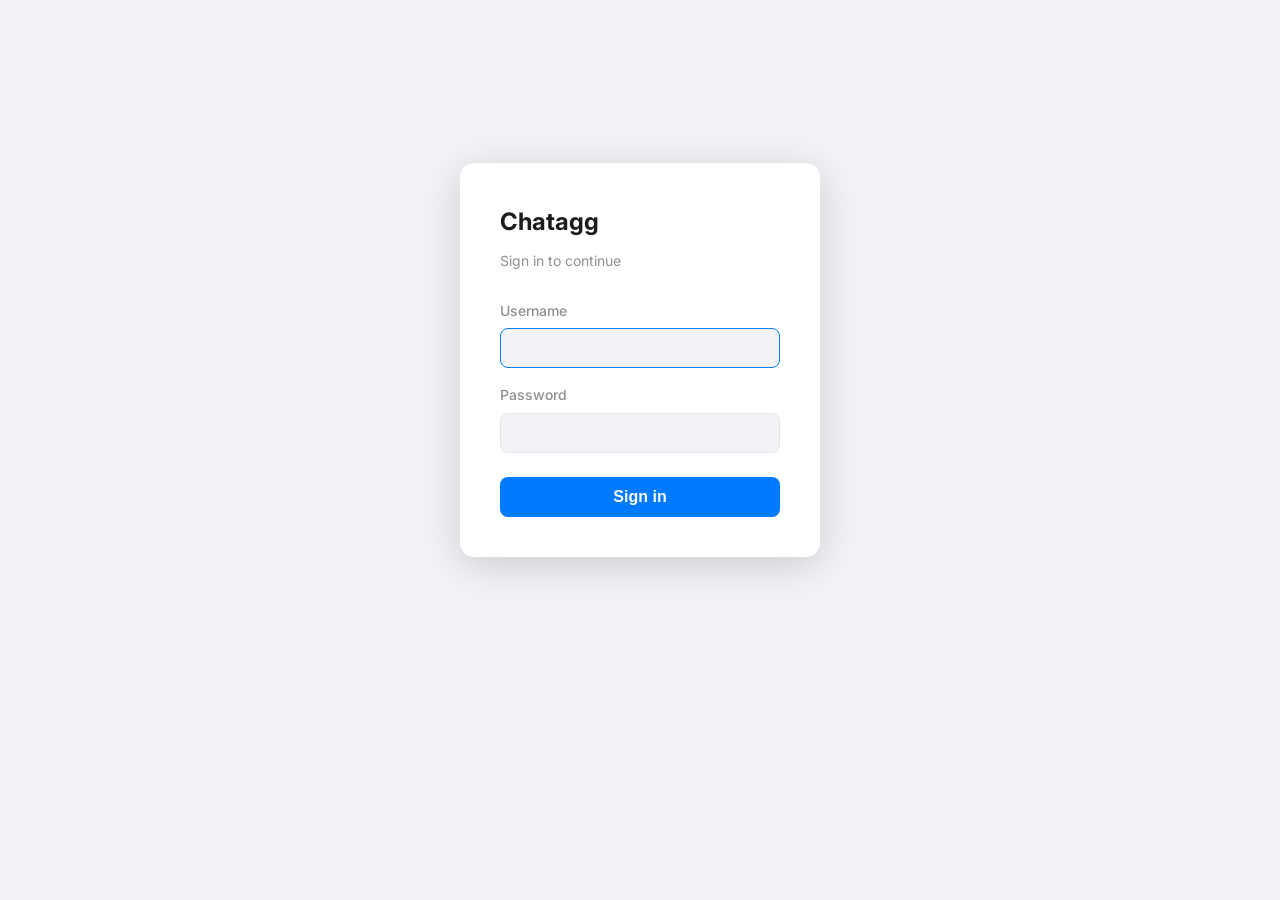
<file: frontend/index.html>
<!DOCTYPE html>
<html lang="en">
<head>
    <meta charset="UTF-8">
    <meta name="viewport" content="width=device-width, initial-scale=1.0">
    <title>Chatagg - Books</title>
    <link rel="stylesheet" href="css/style.css">
    <script src="js/theme.js"></script>
</head>
<body>
    <header>
        <h1><a href="dashboard.html">Chatagg</a></h1>
        <nav>
            <a href="dashboard.html">Home</a>
            <a href="index.html">Books</a>
            <a href="authors.html">Authors</a>
            <a href="quotes.html">Quotes</a>
            <a href="stats.html">Stats</a>
            <a href="review.html" class="admin-only">Review</a>
            <a href="users.html" class="admin-only">Users</a>
            <a href="profile.html" id="nav-profile">Profile</a>
            <button id="theme-toggle" title="Toggle theme"></button>
        </nav>
    </header>

    <div class="controls">
        <button id="sync-btn" class="admin-only">Sync Now</button>
        <button id="add-book-btn" class="admin-only">Add Book</button>
        <span id="sync-msg"></span>
    </div>

    <div id="sync-log" class="sync-log" style="display:none;">
        <div id="sync-log-body" class="sync-log-body"></div>
    </div>

    <div class="controls">
        <label for="sort-select">Sort:</label>
        <select id="sort-select">
            <option value="date_desc">Date (newest)</option>
            <option value="date_asc">Date (oldest)</option>
            <option value="title_asc">Title (A-Z)</option>
            <option value="title_desc">Title (Z-A)</option>
        </select>
    </div>

    <table>
        <thead>
            <tr>
                <th>Title</th>
                <th>Authors</th>
                <th>Country</th>
                <th>Genre
                    <select id="filter-genre" style="display:block;width:100%;margin-top:4px;font-size:0.8rem;padding:2px;">
                        <option value="">All</option>
                        <option value="Fiction">Fiction</option>
                        <option value="Non-fiction">Non-fiction</option>
                    </select>
                </th>
                <th>Date</th>
                <th>Quotes</th>
            </tr>
            <tr>
                <th><input type="text" id="filter-title" placeholder="Filter..."></th>
                <th><input type="text" id="filter-author" placeholder="Filter..."></th>
                <th><input type="text" id="filter-country" placeholder="Filter..."></th>
                <th></th>
                <th></th>
                <th></th>
            </tr>
        </thead>
        <tbody id="book-table-body">
        </tbody>
    </table>

    <div id="empty-state" class="empty-state" style="display:none;">No books found.</div>

    <div class="pagination">
        <button id="prev-btn" disabled>Prev</button>
        <span id="page-info"></span>
        <button id="next-btn" disabled>Next</button>
    </div>

    <div id="add-book-modal" class="modal-overlay">
        <div class="modal">
            <h3>Add Book</h3>
            <div class="form-group">
                <label>Title</label>
                <input id="new-book-title" type="text">
            </div>
            <div class="form-group" style="position:relative;">
                <label>Author</label>
                <input id="new-book-author" type="text" autocomplete="off">
                <div id="author-suggestions" style="display:none;position:absolute;left:0;right:0;top:100%;background:var(--bg-surface);border:1px solid var(--border-color);border-radius:0 0 var(--radius-sm) var(--radius-sm);max-height:200px;overflow-y:auto;z-index:10;box-shadow:var(--shadow);"></div>
            </div>
            <div class="form-group" id="new-book-country-group" style="display:none;position:relative;">
                <label>Author Country</label>
                <input id="new-book-country" type="text" autocomplete="off" placeholder="e.g. Ukraine">
                <div id="country-suggestions" style="display:none;position:absolute;left:0;right:0;top:100%;background:var(--bg-surface);border:1px solid var(--border-color);border-radius:0 0 var(--radius-sm) var(--radius-sm);max-height:200px;overflow-y:auto;z-index:10;box-shadow:var(--shadow);"></div>
            </div>
            <div class="form-group">
                <label>Genre</label>
                <select id="new-book-genre">
                    <option value="">—</option>
                    <option value="Fiction">Fiction</option>
                    <option value="Non-fiction">Non-fiction</option>
                </select>
            </div>
            <div class="form-group">
                <label>Date</label>
                <input id="new-book-date" type="date">
            </div>
            <div class="actions">
                <button id="add-book-cancel-btn" style="background:var(--bg-surface-hover);color:var(--text-primary);border:1px solid var(--border-color);">Cancel</button>
                <button id="add-book-save-btn" style="background:var(--accent);color:#fff;">Save</button>
            </div>
        </div>
    </div>

    <div id="auth-modal" class="modal-overlay">
        <div class="modal">
            <h3 id="auth-modal-title">Enter Telegram Verification Code</h3>
            <p id="auth-modal-desc" style="color:var(--text-secondary);font-size:0.875rem;margin-bottom:16px;">A verification code has been sent to your Telegram app. Enter it below to authenticate.</p>
            <input type="text" id="auth-code-input" placeholder="12345" autocomplete="one-time-code" maxlength="10"
                   style="font-size:1.25rem;text-align:center;letter-spacing:6px;">
            <p id="auth-error" style="color:var(--status-error);display:none;margin-bottom:8px;font-size:0.875rem;"></p>
            <div class="actions">
                <button id="auth-cancel-btn" style="background:var(--bg-surface-hover);color:var(--text-primary);border:1px solid var(--border-color);">Cancel</button>
                <button id="auth-submit-btn" style="background:var(--accent);color:#fff;">Submit</button>
            </div>
        </div>
    </div>

    <script src="js/api.js"></script>
    <script src="js/role.js"></script>
    <script src="js/books.js"></script>
</body>
</html>
</file>
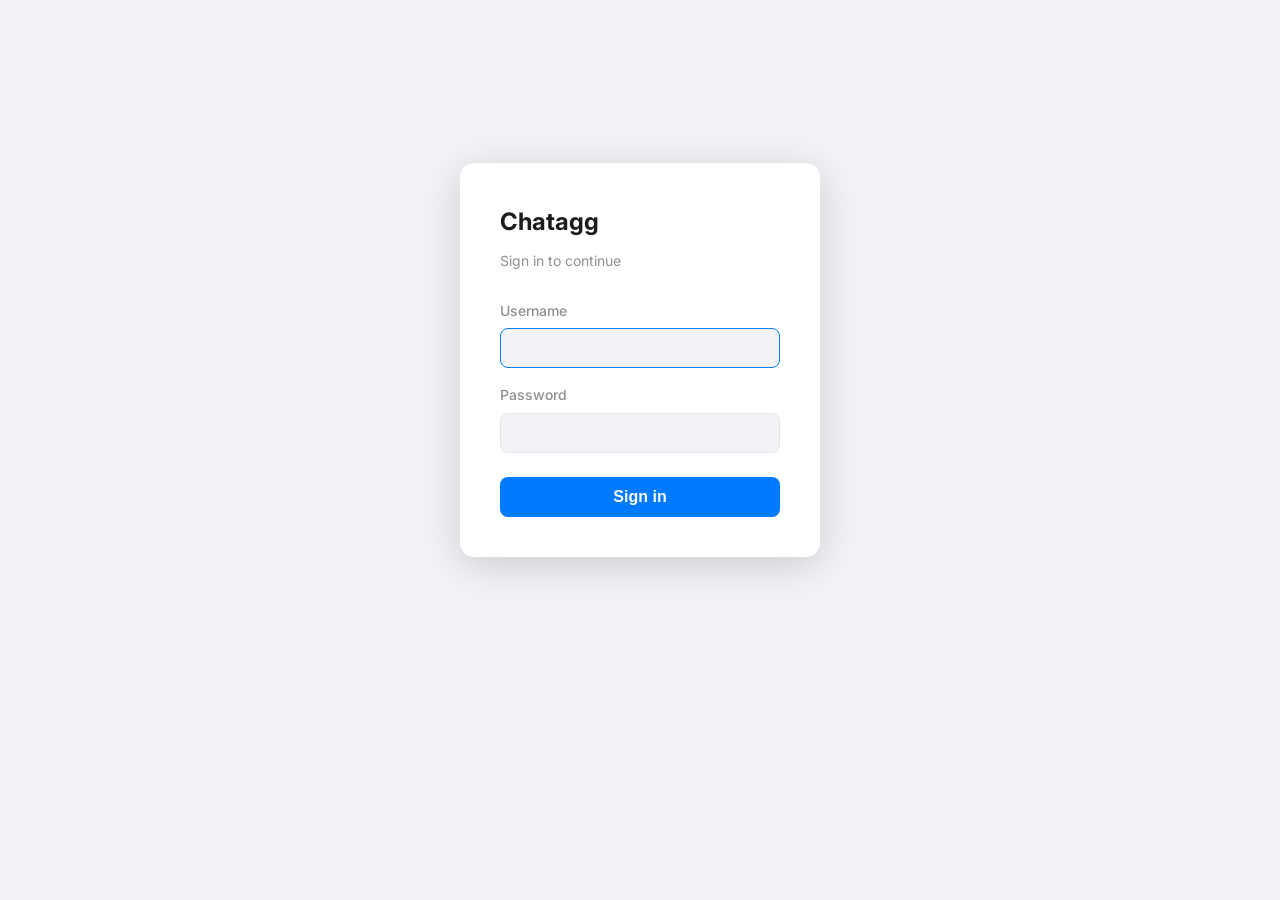
<file: frontend/author.html>
<!DOCTYPE html>
<html lang="en">
<head>
    <meta charset="UTF-8">
    <meta name="viewport" content="width=device-width, initial-scale=1.0">
    <title>Chatagg - Author Detail</title>
    <link rel="stylesheet" href="css/style.css">
    <script src="js/theme.js"></script>
</head>
<body>
    <header>
        <h1><a href="dashboard.html">Chatagg</a></h1>
        <nav>
            <a href="dashboard.html">Home</a>
            <a href="index.html">Books</a>
            <a href="authors.html">Authors</a>
            <a href="quotes.html">Quotes</a>
            <a href="stats.html">Stats</a>
            <a href="review.html" class="admin-only">Review</a>
            <a href="users.html" class="admin-only">Users</a>
            <a href="profile.html" id="nav-profile">Profile</a>
            <button id="theme-toggle" title="Toggle theme"></button>
        </nav>
    </header>

    <div style="margin-bottom:20px;">
        <a href="authors.html">&larr; Back to authors</a>
    </div>

    <div id="author-detail" class="card">
        <div id="loading">Loading...</div>
    </div>

    <h2 id="books-heading" style="display:none;margin:28px 0 12px;">Books</h2>

    <div class="controls" id="add-book-controls" style="display:none;">
        <input type="text" id="new-book-title" placeholder="Book title..." style="flex:1;min-width:200px;">
        <select id="new-book-genre" style="width:140px;">
            <option value="">Genre</option>
            <option value="Fiction">Fiction</option>
            <option value="Non-fiction">Non-fiction</option>
        </select>
        <button id="add-book-btn">Add Book</button>
    </div>

    <table id="books-table" style="display:none;">
        <thead>
            <tr>
                <th>Title</th>
                <th>Genre</th>
                <th>Date</th>
            </tr>
        </thead>
        <tbody id="books-table-body">
        </tbody>
    </table>

    <div id="no-books" class="empty-state" style="display:none;">No books for this author yet.</div>

    <div id="edit-author-modal" class="modal-overlay">
        <div class="modal">
            <h3>Edit Author</h3>
            <div class="form-group">
                <label>Name</label>
                <input id="edit-author-name" type="text">
            </div>
            <div class="form-group">
                <label>Country</label>
                <input id="edit-author-country" type="text">
            </div>
            <div class="actions">
                <button id="edit-author-cancel-btn" style="background:var(--bg-surface-hover);color:var(--text-primary);border:1px solid var(--border-color);">Cancel</button>
                <button id="edit-author-save-btn" style="background:var(--accent);color:#fff;">Save</button>
            </div>
        </div>
    </div>

    <script src="js/api.js"></script>
    <script src="js/role.js"></script>
    <script src="js/author-detail.js"></script>
</body>
</html>
</file>
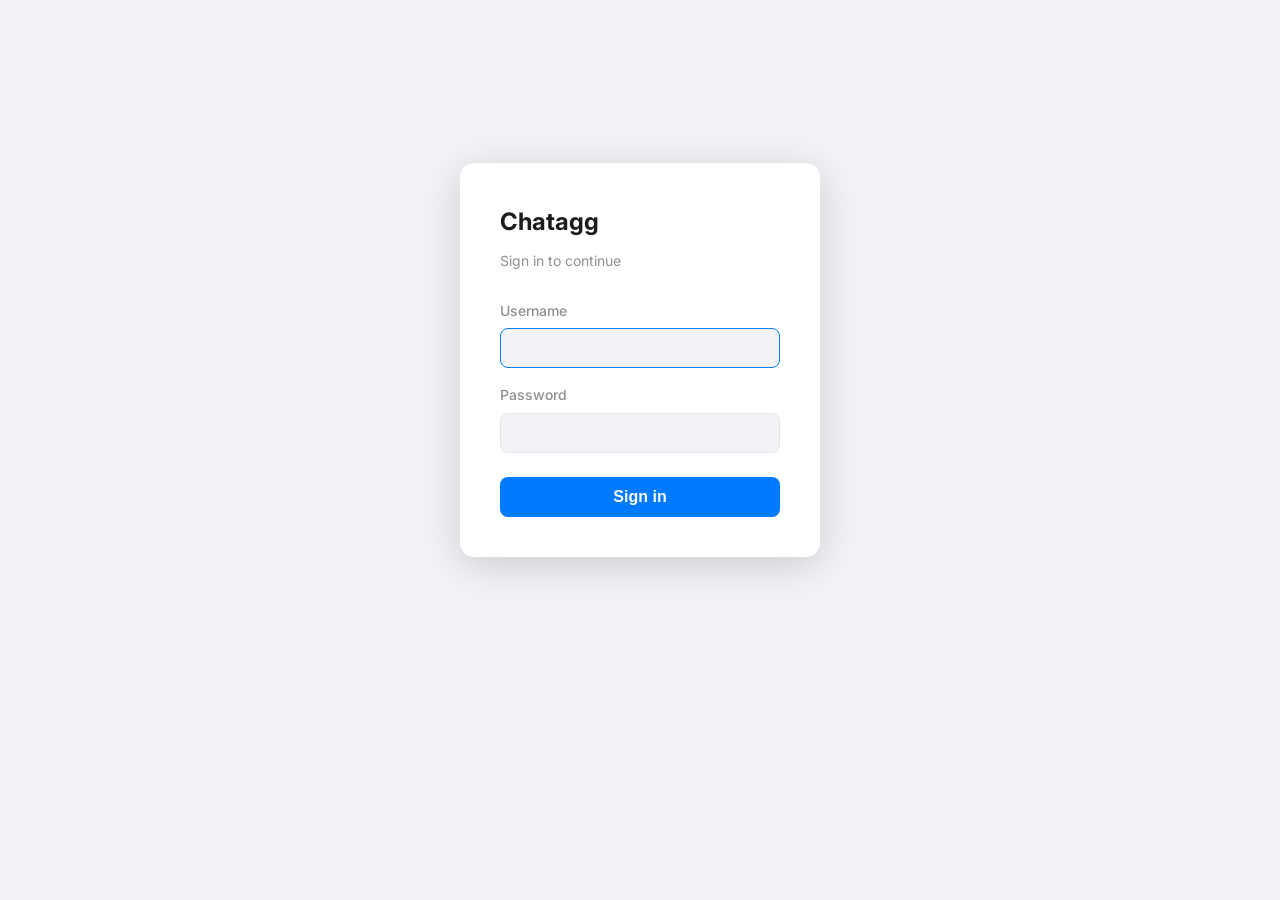
<file: frontend/authors.html>
<!DOCTYPE html>
<html lang="en">
<head>
    <meta charset="UTF-8">
    <meta name="viewport" content="width=device-width, initial-scale=1.0">
    <title>Chatagg - Authors</title>
    <link rel="stylesheet" href="css/style.css">
    <script src="js/theme.js"></script>
</head>
<body>
    <header>
        <h1><a href="dashboard.html">Chatagg</a></h1>
        <nav>
            <a href="dashboard.html">Home</a>
            <a href="index.html">Books</a>
            <a href="authors.html">Authors</a>
            <a href="quotes.html">Quotes</a>
            <a href="stats.html">Stats</a>
            <a href="review.html" class="admin-only">Review</a>
            <a href="users.html" class="admin-only">Users</a>
            <a href="profile.html" id="nav-profile">Profile</a>
            <button id="theme-toggle" title="Toggle theme"></button>
        </nav>
    </header>

    <div class="controls">
        <input type="text" id="filter-input" placeholder="Filter authors..." style="flex:1;min-width:200px;">
        <button id="merge-btn" class="admin-only" disabled>Merge Selected</button>
    </div>

    <table>
        <thead>
            <tr>
                <th style="width:36px;"><input type="checkbox" id="select-all"></th>
                <th>Name</th>
                <th>Country</th>
                <th></th>
            </tr>
        </thead>
        <tbody id="author-table-body">
        </tbody>
    </table>

    <div id="empty-state" class="empty-state" style="display:none;">No authors found.</div>

    <div id="edit-author-modal" class="modal-overlay">
        <div class="modal">
            <h3>Edit Author</h3>
            <div class="form-group">
                <label>Name</label>
                <input id="edit-author-name" type="text">
            </div>
            <div class="form-group">
                <label>Country</label>
                <input id="edit-author-country" type="text">
            </div>
            <div class="actions">
                <button id="edit-author-cancel-btn" style="background:var(--bg-surface-hover);color:var(--text-primary);border:1px solid var(--border-color);">Cancel</button>
                <button id="edit-author-save-btn" style="background:var(--accent);color:#fff;">Save</button>
            </div>
        </div>
    </div>

    <script src="js/api.js"></script>
    <script src="js/role.js"></script>
    <script src="js/authors.js"></script>
</body>
</html>
</file>
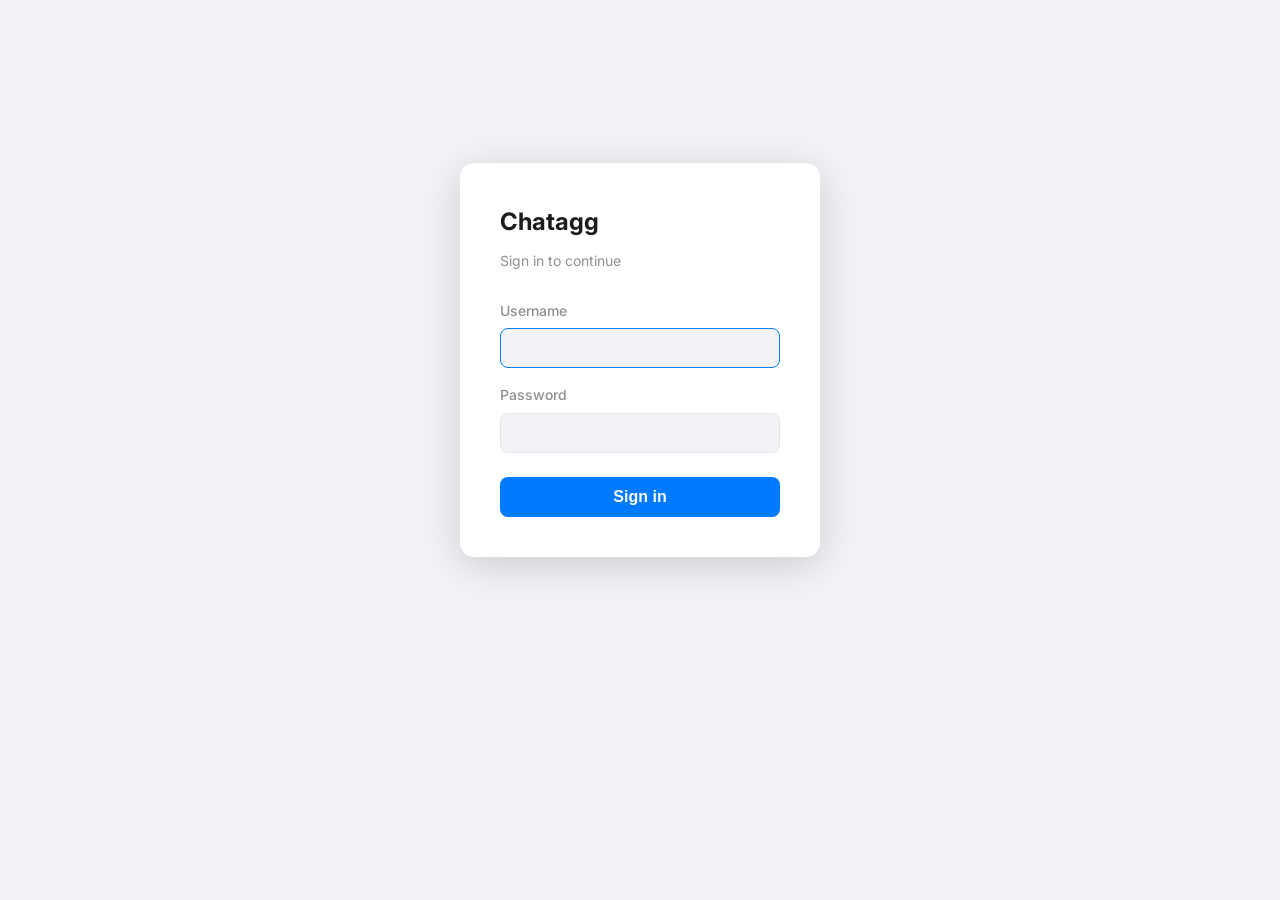
<file: frontend/book.html>
<!DOCTYPE html>
<html lang="en">
<head>
    <meta charset="UTF-8">
    <meta name="viewport" content="width=device-width, initial-scale=1.0">
    <title>Chatagg - Book Detail</title>
    <link rel="stylesheet" href="css/style.css">
    <script src="js/theme.js"></script>
</head>
<body>
    <header>
        <h1><a href="dashboard.html">Chatagg</a></h1>
        <nav>
            <a href="dashboard.html">Home</a>
            <a href="index.html">Books</a>
            <a href="authors.html">Authors</a>
            <a href="quotes.html">Quotes</a>
            <a href="stats.html">Stats</a>
            <a href="review.html" class="admin-only">Review</a>
            <a href="users.html" class="admin-only">Users</a>
            <a href="profile.html" id="nav-profile">Profile</a>
            <button id="theme-toggle" title="Toggle theme"></button>
        </nav>
    </header>

    <div style="margin-bottom:20px;">
        <a href="index.html">&larr; Back to books</a>
    </div>

    <div id="book-detail" class="card">
        <div id="loading">Loading...</div>
    </div>

    <h2 style="margin:28px 0 12px;">My Impression</h2>
    <div class="card" id="impression-card">
        <textarea id="impression-text" placeholder="Write your impression of this book..." rows="4" style="width:100%;border:none;background:transparent;color:var(--text-primary);font-family:inherit;font-size:0.95rem;resize:vertical;outline:none;"></textarea>
        <div style="text-align:right;margin-top:8px;">
            <button id="save-impression-btn" class="admin-only" style="background:var(--accent);color:#fff;padding:6px 16px;border:none;border-radius:4px;cursor:pointer;font-size:0.85rem;">Save</button>
        </div>
    </div>

    <h2 id="quotes-heading" style="display:none;margin:28px 0 12px;">Quotes</h2>
    <div id="quotes-list"></div>
    <div id="no-quotes" class="empty-state" style="display:none;">No quotes for this book yet.</div>

    <div id="move-modal" class="modal-overlay">
        <div class="modal">
            <h3>Move Quote</h3>
            <p style="color:var(--text-secondary);font-size:0.875rem;margin-bottom:16px;">Move this quote to a neighboring book:</p>
            <div id="move-options" style="display:flex;flex-direction:column;gap:8px;margin-bottom:8px;"></div>
            <div class="actions">
                <button id="move-cancel-btn" style="background:var(--bg-surface-hover);color:var(--text-primary);border:1px solid var(--border-color);">Cancel</button>
            </div>
        </div>
    </div>

    <div id="edit-modal" class="modal-overlay">
        <div class="modal">
            <h3>Edit Quote</h3>
            <textarea id="edit-text" style="min-height:120px;"></textarea>
            <div class="actions">
                <button id="edit-cancel-btn" style="background:var(--bg-surface-hover);color:var(--text-primary);border:1px solid var(--border-color);">Cancel</button>
                <button id="edit-save-btn" style="background:var(--accent);color:#fff;">Save</button>
            </div>
        </div>
    </div>

    <div id="edit-title-modal" class="modal-overlay">
        <div class="modal">
            <h3>Edit Title</h3>
            <div class="form-group">
                <label>Title</label>
                <input id="edit-title-input" type="text">
            </div>
            <div class="actions">
                <button id="edit-title-cancel-btn" style="background:var(--bg-surface-hover);color:var(--text-primary);border:1px solid var(--border-color);">Cancel</button>
                <button id="edit-title-save-btn" style="background:var(--accent);color:#fff;">Save</button>
            </div>
        </div>
    </div>

    <div id="edit-author-modal" class="modal-overlay">
        <div class="modal">
            <h3>Edit Author</h3>
            <div class="form-group">
                <label>Name</label>
                <input id="edit-author-name" type="text">
            </div>
            <div class="form-group" style="position:relative;">
                <label>Country</label>
                <input id="edit-author-country" type="text" autocomplete="off">
                <div id="country-suggestions" style="display:none;position:absolute;left:0;right:0;top:100%;background:var(--bg-surface);border:1px solid var(--border-color);border-radius:0 0 var(--radius-sm) var(--radius-sm);max-height:200px;overflow-y:auto;z-index:10;box-shadow:var(--shadow);"></div>
            </div>
            <div class="actions">
                <button id="edit-author-cancel-btn" style="background:var(--bg-surface-hover);color:var(--text-primary);border:1px solid var(--border-color);">Cancel</button>
                <button id="edit-author-save-btn" style="background:var(--accent);color:#fff;">Save</button>
            </div>
        </div>
    </div>

    <script src="js/api.js"></script>
    <script src="js/role.js"></script>
    <script src="js/book-detail.js"></script>
</body>
</html>
</file>
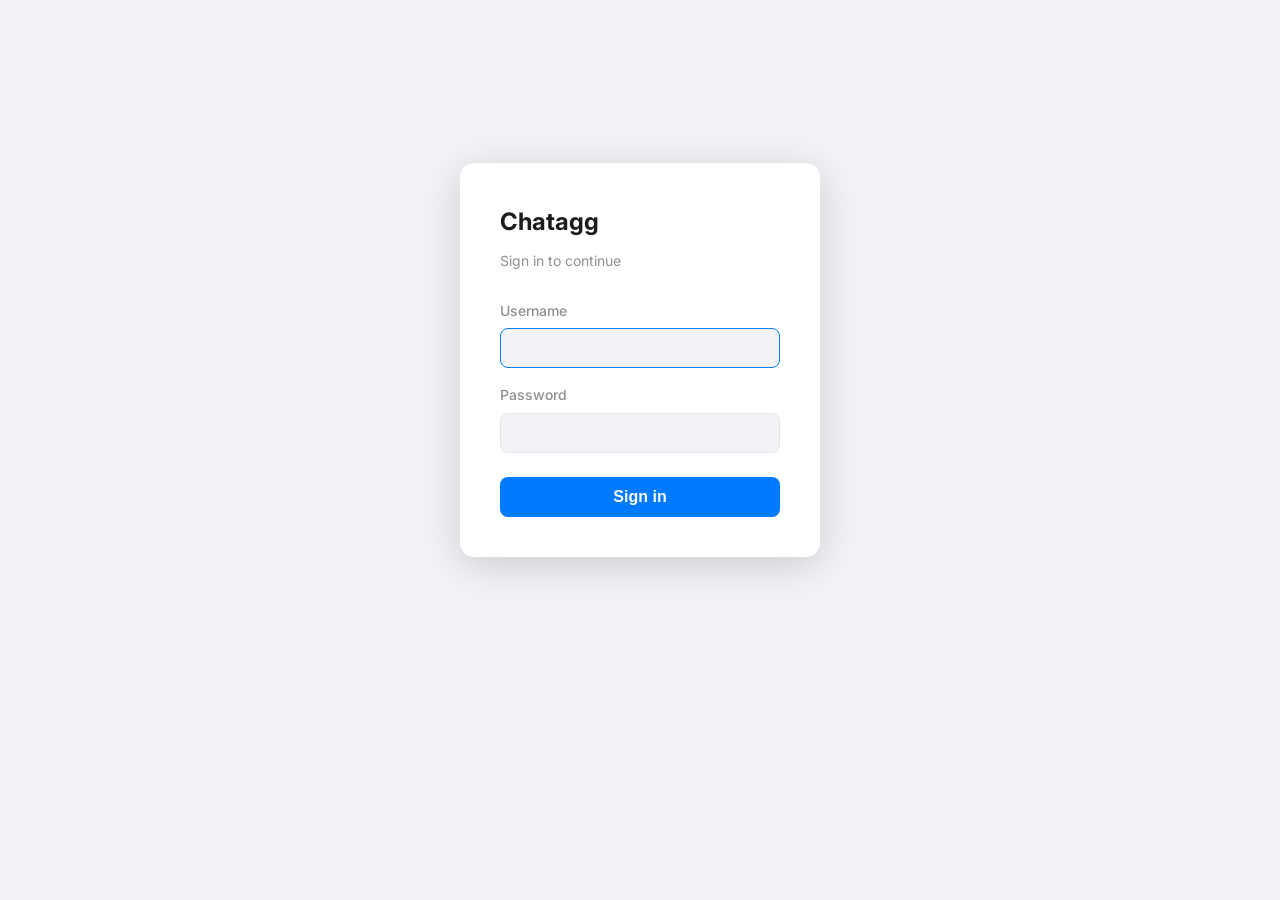
<file: frontend/login.html>
<!DOCTYPE html>
<html lang="en">
<head>
    <meta charset="UTF-8">
    <meta name="viewport" content="width=device-width, initial-scale=1.0">
    <title>Chatagg - Login</title>
    <link rel="stylesheet" href="css/style.css">
    <script src="js/theme.js"></script>
    <style>
        .login-wrap {
            display: flex;
            align-items: center;
            justify-content: center;
            min-height: 80vh;
        }
        .login-card {
            background: var(--bg-surface);
            border-radius: var(--radius);
            box-shadow: var(--shadow-modal);
            padding: 40px;
            width: 100%;
            max-width: 360px;
        }
        .login-card h1 {
            font-size: 1.5rem;
            font-weight: 700;
            margin-bottom: 8px;
        }
        .login-card p {
            color: var(--text-secondary);
            font-size: 0.875rem;
            margin-bottom: 28px;
        }
        .login-card .form-group {
            margin-bottom: 16px;
        }
        .login-card label {
            display: block;
            font-size: 0.875rem;
            font-weight: 500;
            margin-bottom: 6px;
            color: var(--text-secondary);
        }
        .login-card input {
            width: 100%;
            padding: 10px 12px;
            border: 1px solid var(--border-color);
            border-radius: var(--radius-sm);
            background: var(--bg-primary);
            color: var(--text-primary);
            font-size: 1rem;
            outline: none;
            transition: border-color var(--t);
        }
        .login-card input:focus {
            border-color: var(--accent);
        }
        .login-card button[type="submit"] {
            width: 100%;
            padding: 11px;
            background: var(--accent);
            color: #fff;
            border: none;
            border-radius: var(--radius-sm);
            font-size: 1rem;
            font-weight: 600;
            cursor: pointer;
            margin-top: 8px;
            transition: background var(--t);
        }
        .login-card button[type="submit"]:hover {
            background: var(--accent-hover);
        }
        #login-error {
            color: var(--status-error);
            background: var(--status-error-bg);
            border-radius: var(--radius-sm);
            padding: 8px 12px;
            font-size: 0.875rem;
            margin-bottom: 16px;
            display: none;
        }
    </style>
</head>
<body>
    <div class="login-wrap">
        <div class="login-card">
            <h1>Chatagg</h1>
            <p>Sign in to continue</p>
            <div id="login-error"></div>
            <form id="login-form">
                <div class="form-group">
                    <label for="username">Username</label>
                    <input type="text" id="username" name="username" autocomplete="username" autofocus required>
                </div>
                <div class="form-group">
                    <label for="password">Password</label>
                    <input type="password" id="password" name="password" autocomplete="current-password" required>
                </div>
                <button type="submit">Sign in</button>
            </form>
        </div>
    </div>

    <script>
        const params = new URLSearchParams(location.search);
        const returnTo = params.get('return') || 'index.html';

        // Already logged in?
        if (sessionStorage.getItem('chatagg_credentials')) {
            location.replace(returnTo);
        }

        document.getElementById('login-form').addEventListener('submit', async function(e) {
            e.preventDefault();
            const username = document.getElementById('username').value.trim();
            const password = document.getElementById('password').value;
            const errorEl = document.getElementById('login-error');
            errorEl.style.display = 'none';

            const credentials = btoa(username + ':' + password);

            try {
                const res = await fetch('/api/me', {
                    headers: { 'Authorization': 'Basic ' + credentials }
                });
                if (res.status === 401) {
                    errorEl.textContent = 'Invalid username or password.';
                    errorEl.style.display = 'block';
                    document.getElementById('password').value = '';
                    return;
                }
                if (!res.ok) throw new Error('Server error');
                sessionStorage.setItem('chatagg_credentials', credentials);
                location.replace(returnTo);
            } catch (err) {
                errorEl.textContent = 'Login failed. Please try again.';
                errorEl.style.display = 'block';
            }
        });
    </script>
</body>
</html>
</file>
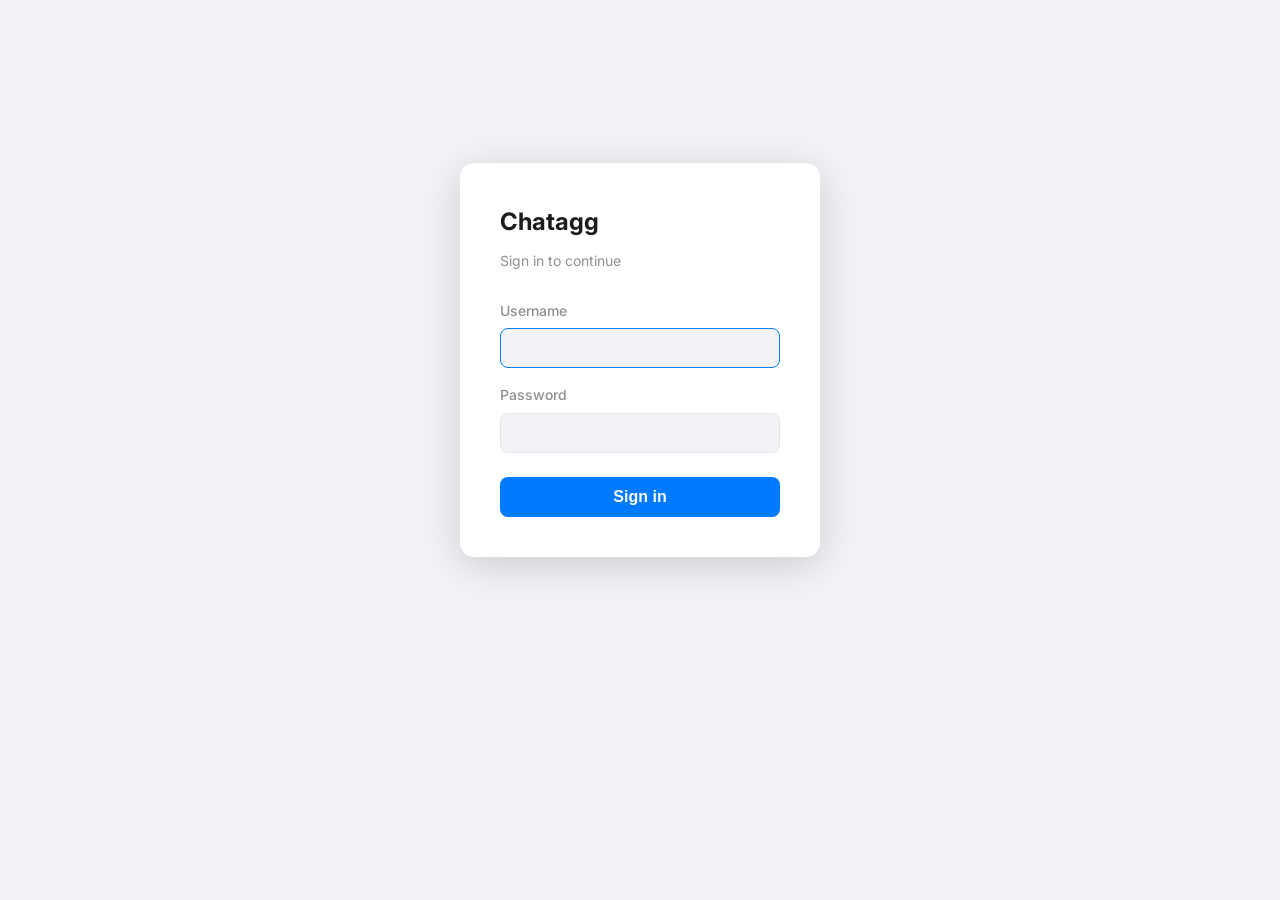
<file: frontend/quote.html>
<!DOCTYPE html>
<html lang="en">
<head>
    <meta charset="UTF-8">
    <meta name="viewport" content="width=device-width, initial-scale=1.0">
    <title>Chatagg - Quote</title>
    <link rel="stylesheet" href="css/style.css">
    <script src="js/theme.js"></script>
</head>
<body>
    <header>
        <h1><a href="dashboard.html">Chatagg</a></h1>
        <nav>
            <a href="dashboard.html">Home</a>
            <a href="index.html">Books</a>
            <a href="authors.html">Authors</a>
            <a href="quotes.html">Quotes</a>
            <a href="stats.html">Stats</a>
            <a href="review.html" class="admin-only">Review</a>
            <a href="users.html" class="admin-only">Users</a>
            <a href="profile.html" id="nav-profile">Profile</a>
            <button id="theme-toggle" title="Toggle theme"></button>
        </nav>
    </header>

    <div style="margin-bottom:20px;">
        <a href="quotes.html">&larr; Back to quotes</a>
    </div>

    <div id="quote-detail" class="card">
        <div id="loading">Loading...</div>
    </div>

    <div id="quote-book" class="card" style="display:none;margin-top:16px;">
        <div id="quote-book-info"></div>
    </div>

    <div id="quote-actions" style="display:none;margin-top:16px;display:flex;gap:8px;flex-wrap:wrap;"></div>

    <div id="edit-modal" class="modal-overlay">
        <div class="modal">
            <h3>Edit Quote</h3>
            <div class="form-group">
                <textarea id="edit-text" rows="6" style="width:100%;"></textarea>
            </div>
            <div class="actions">
                <button id="edit-cancel-btn" style="background:var(--bg-surface-hover);color:var(--text-primary);border:1px solid var(--border-color);">Cancel</button>
                <button id="edit-save-btn" style="background:var(--accent);color:#fff;">Save</button>
            </div>
        </div>
    </div>

    <div id="link-modal" class="modal-overlay">
        <div class="modal">
            <h3>Link to Book</h3>
            <div class="form-group" style="position:relative;">
                <input id="link-book-search" type="text" placeholder="Search books..." autocomplete="off">
                <div id="link-book-results" style="max-height:250px;overflow-y:auto;margin-top:8px;"></div>
            </div>
            <div class="actions">
                <button id="link-cancel-btn" style="background:var(--bg-surface-hover);color:var(--text-primary);border:1px solid var(--border-color);">Cancel</button>
            </div>
        </div>
    </div>

    <script src="js/api.js"></script>
    <script src="js/role.js"></script>
    <script src="js/quote-detail.js"></script>
</body>
</html>
</file>
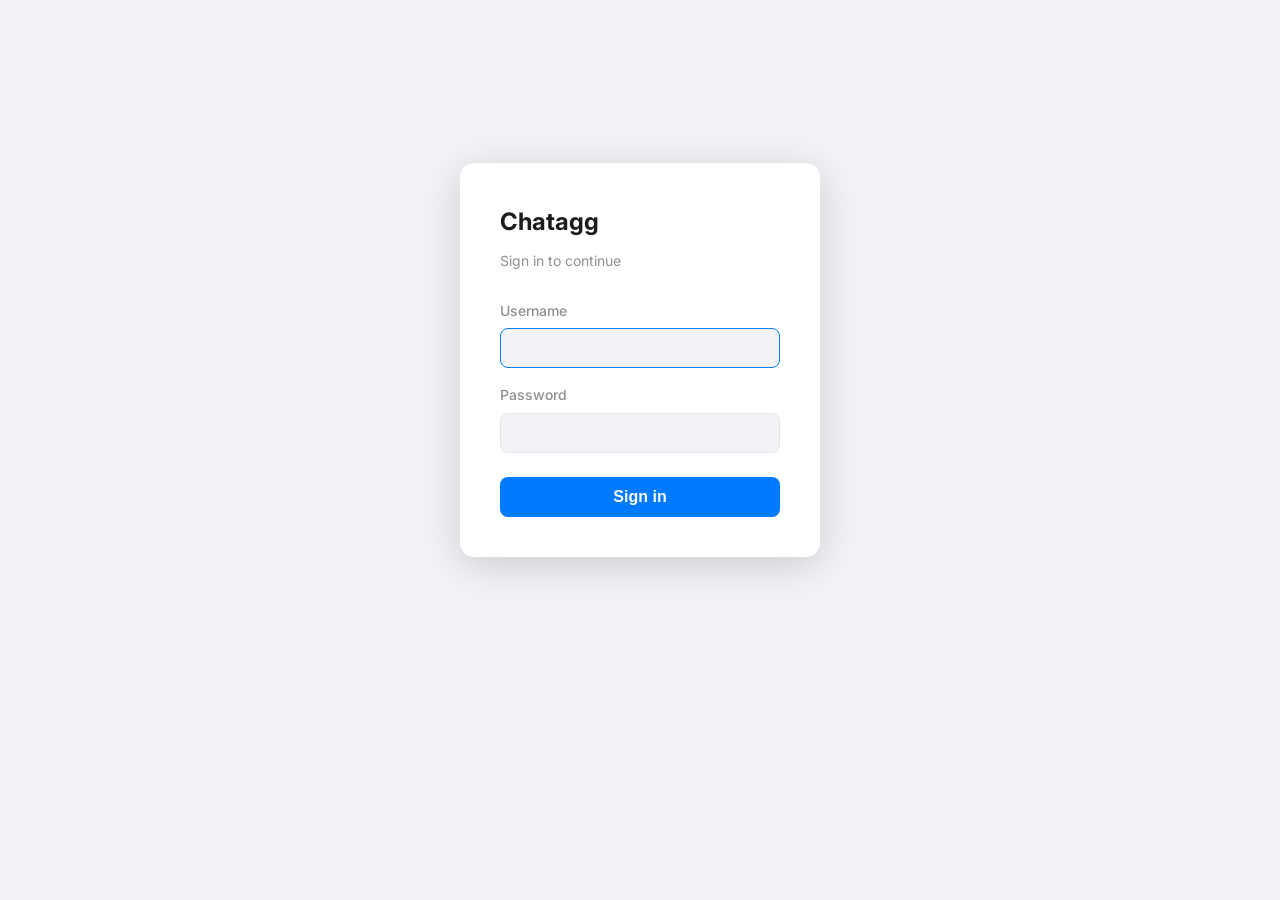
<file: frontend/quotes.html>
<!DOCTYPE html>
<html lang="en">
<head>
    <meta charset="UTF-8">
    <meta name="viewport" content="width=device-width, initial-scale=1.0">
    <title>Chatagg - Quotes</title>
    <link rel="stylesheet" href="css/style.css">
    <script src="js/theme.js"></script>
</head>
<body>
    <header>
        <h1><a href="dashboard.html">Chatagg</a></h1>
        <nav>
            <a href="dashboard.html">Home</a>
            <a href="index.html">Books</a>
            <a href="authors.html">Authors</a>
            <a href="quotes.html">Quotes</a>
            <a href="stats.html">Stats</a>
            <a href="review.html" class="admin-only">Review</a>
            <a href="users.html" class="admin-only">Users</a>
            <a href="profile.html" id="nav-profile">Profile</a>
            <button id="theme-toggle" title="Toggle theme"></button>
        </nav>
    </header>

    <div class="controls">
        <input type="text" id="search-input" placeholder="Search quotes..." style="flex:1; min-width:200px;">
        <button id="search-btn">Search</button>
        <button id="clear-btn" style="display:none;">Clear</button>
    </div>

    <div id="quotes-grid" class="quotes-grid"></div>
    <div id="empty-state" class="empty-state" style="display:none;">No quotes found.</div>

    <div class="pagination">
        <button id="prev-btn" disabled>Prev</button>
        <span id="page-info"></span>
        <button id="next-btn" disabled>Next</button>
    </div>

    <div id="edit-modal" class="modal-overlay">
        <div class="modal">
            <h3>Edit Quote</h3>
            <div class="form-group">
                <textarea id="edit-text" rows="6" style="width:100%;"></textarea>
            </div>
            <div class="actions">
                <button id="edit-cancel-btn" style="background:var(--bg-surface-hover);color:var(--text-primary);border:1px solid var(--border-color);">Cancel</button>
                <button id="edit-save-btn" style="background:var(--accent);color:#fff;">Save</button>
            </div>
        </div>
    </div>

    <div id="link-modal" class="modal-overlay">
        <div class="modal">
            <h3>Link to Book</h3>
            <div class="form-group" style="position:relative;">
                <input id="link-book-search" type="text" placeholder="Search books..." autocomplete="off">
                <div id="link-book-results" style="max-height:250px;overflow-y:auto;margin-top:8px;"></div>
            </div>
            <div class="actions">
                <button id="link-cancel-btn" style="background:var(--bg-surface-hover);color:var(--text-primary);border:1px solid var(--border-color);">Cancel</button>
            </div>
        </div>
    </div>

    <script src="js/api.js"></script>
    <script src="js/role.js"></script>
    <script src="js/quotes.js"></script>
</body>
</html>
</file>
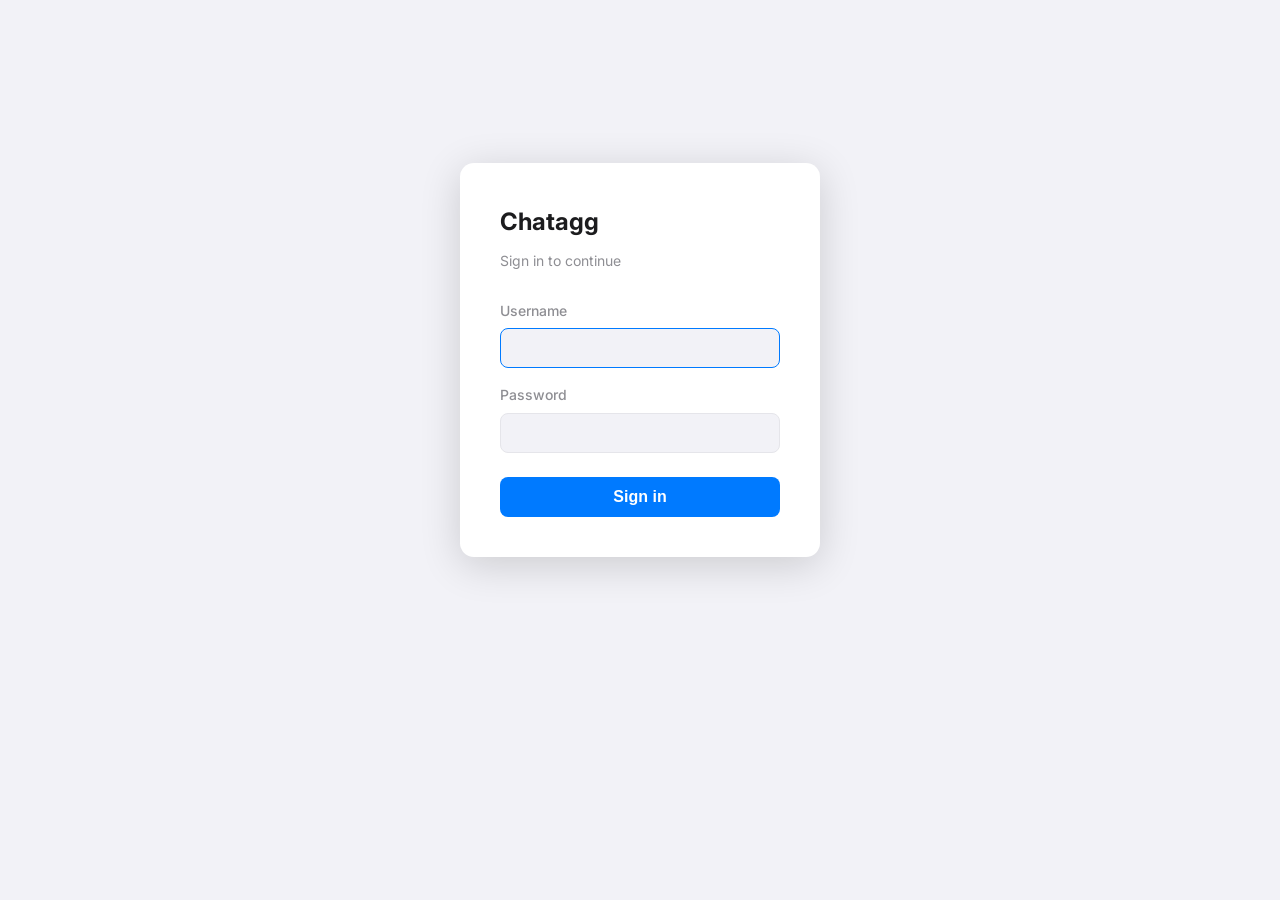
<file: frontend/stats.html>
<!DOCTYPE html>
<html lang="en">
<head>
    <meta charset="UTF-8">
    <meta name="viewport" content="width=device-width, initial-scale=1.0">
    <title>Chatagg - Statistics</title>
    <link rel="stylesheet" href="css/style.css">
    <script src="js/theme.js"></script>
</head>
<body>
    <header>
        <h1><a href="dashboard.html">Chatagg</a></h1>
        <nav>
            <a href="dashboard.html">Home</a>
            <a href="index.html">Books</a>
            <a href="authors.html">Authors</a>
            <a href="quotes.html">Quotes</a>
            <a href="stats.html">Stats</a>
            <a href="review.html" class="admin-only">Review</a>
            <a href="users.html" class="admin-only">Users</a>
            <a href="profile.html" id="nav-profile">Profile</a>
            <button id="theme-toggle" title="Toggle theme"></button>
        </nav>
    </header>

    <div class="stat-cards" id="summary-cards"></div>

    <h2 style="margin: 24px 0 12px;">Reading Timeline</h2>
    <div class="card">
        <div class="heatmap-wrapper" id="heatmap"></div>
    </div>

    <h2 style="margin: 24px 0 12px;">Books per Year</h2>
    <div class="card">
        <div class="bar-chart-wrapper">
            <div class="bar-chart" id="yearly-chart"></div>
        </div>
    </div>

    <h2 style="margin: 24px 0 12px;">Books per Month</h2>
    <div class="card">
        <div class="bar-chart-wrapper">
            <div class="bar-chart" id="monthly-chart"></div>
        </div>
    </div>

    <div style="display: grid; grid-template-columns: 1fr 1fr; gap: 16px; margin-top: 24px;">
        <div>
            <h2 style="margin-bottom: 12px;">Books per Country</h2>
            <div class="card">
                <div id="books-country-chart"></div>
            </div>
        </div>
        <div>
            <h2 style="margin-bottom: 12px;">Authors per Country</h2>
            <div class="card">
                <div id="authors-country-chart"></div>
            </div>
        </div>
    </div>

    <div style="display: grid; grid-template-columns: 1fr 1fr; gap: 16px; margin-top: 24px;">
        <div style="display:flex;flex-direction:column;">
            <h2 style="margin-bottom: 12px;">Fiction per Country</h2>
            <div class="card" style="flex:1;">
                <div id="fiction-country-chart"></div>
            </div>
        </div>
        <div style="display:flex;flex-direction:column;">
            <h2 style="margin-bottom: 12px;">Non-fiction per Country</h2>
            <div class="card" style="flex:1;">
                <div id="nonfiction-country-chart"></div>
            </div>
        </div>
    </div>

    <h2 style="margin: 24px 0 12px;">Most Popular Authors</h2>
    <div class="card">
        <div id="top-authors-chart"></div>
    </div>

    <h2 style="margin: 24px 0 12px;">Genre Distribution</h2>
    <div class="card">
        <div id="genre-list"></div>
    </div>

    <script src="js/api.js"></script>
    <script src="js/role.js"></script>
    <script src="js/stats.js"></script>
</body>
</html>
</file>
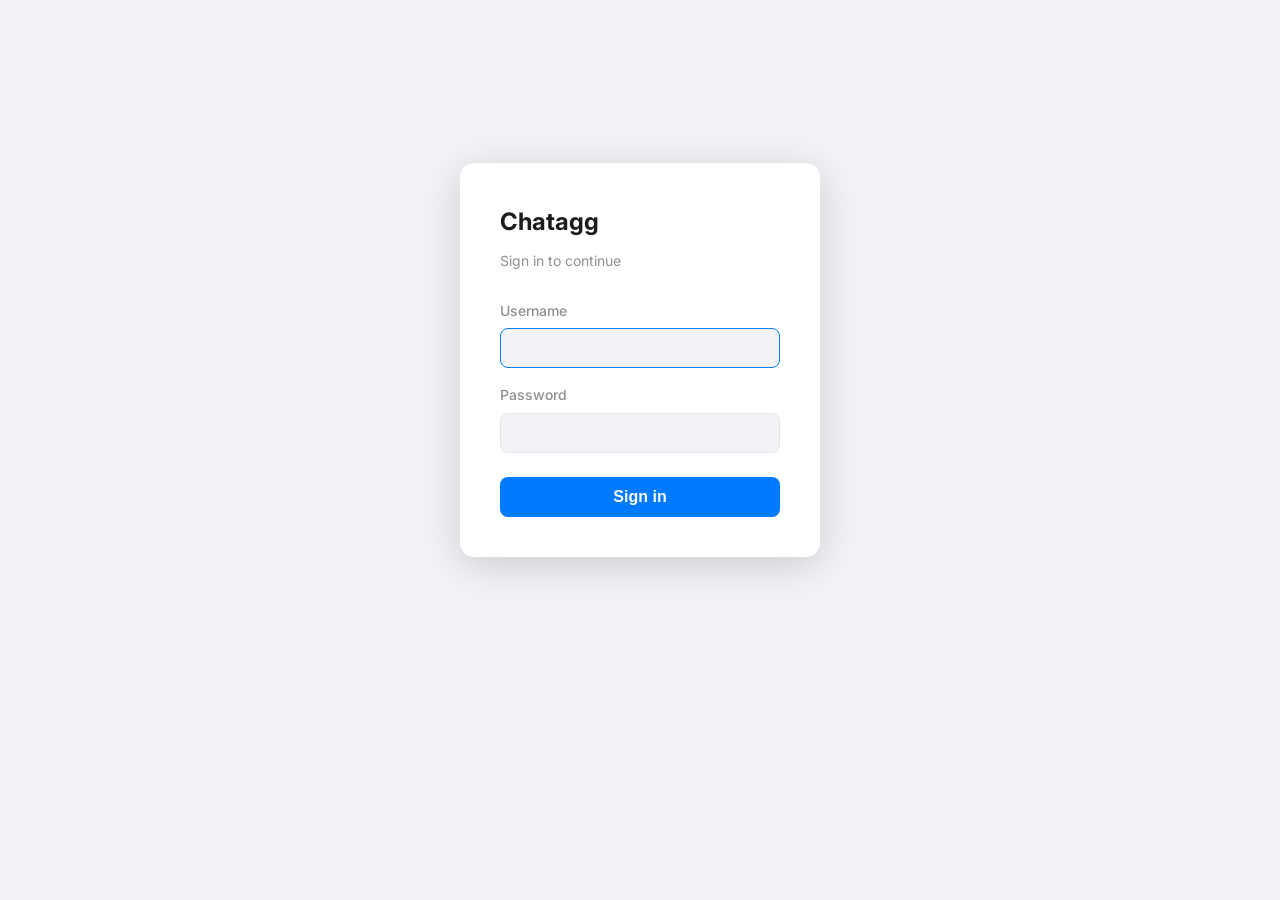
<file: frontend/users.html>
<!DOCTYPE html>
<html lang="en">
<head>
    <meta charset="UTF-8">
    <meta name="viewport" content="width=device-width, initial-scale=1.0">
    <title>Chatagg - Users</title>
    <link rel="stylesheet" href="css/style.css">
    <script src="js/theme.js"></script>
</head>
<body>
    <header>
        <h1><a href="dashboard.html">Chatagg</a></h1>
        <nav>
            <a href="dashboard.html">Home</a>
            <a href="index.html">Books</a>
            <a href="authors.html">Authors</a>
            <a href="quotes.html">Quotes</a>
            <a href="stats.html">Stats</a>
            <a href="review.html" class="admin-only">Review</a>
            <a href="users.html" class="admin-only">Users</a>
            <a href="profile.html" id="nav-profile">Profile</a>
            <button id="theme-toggle" title="Toggle theme"></button>
        </nav>
    </header>

    <div class="controls">
        <button id="add-user-btn">Add User</button>
    </div>

    <table>
        <thead>
            <tr>
                <th>Username</th>
                <th>Display Name</th>
                <th>Role</th>
                <th>Created</th>
                <th></th>
            </tr>
        </thead>
        <tbody id="user-table-body">
        </tbody>
    </table>

    <div id="empty-state" class="empty-state" style="display:none;">No users found.</div>

    <div id="add-user-modal" class="modal-overlay">
        <div class="modal">
            <h3>Add User</h3>
            <div class="form-group">
                <label>Username</label>
                <input id="new-username" type="text">
            </div>
            <div class="form-group">
                <label>Password</label>
                <input id="new-password" type="password">
            </div>
            <div class="form-group">
                <label>Display Name</label>
                <input id="new-display-name" type="text">
            </div>
            <div class="form-group">
                <label>Role</label>
                <select id="new-role">
                    <option value="user">User</option>
                    <option value="admin">Admin</option>
                </select>
            </div>
            <div class="actions">
                <button id="add-user-cancel-btn" style="background:var(--bg-surface-hover);color:var(--text-primary);border:1px solid var(--border-color);">Cancel</button>
                <button id="add-user-save-btn" style="background:var(--accent);color:#fff;">Save</button>
            </div>
        </div>
    </div>

    <div id="reset-password-modal" class="modal-overlay">
        <div class="modal">
            <h3>Reset Password</h3>
            <div class="form-group">
                <label>New Password</label>
                <input id="reset-password-input" type="password">
            </div>
            <div class="actions">
                <button id="reset-cancel-btn" style="background:var(--bg-surface-hover);color:var(--text-primary);border:1px solid var(--border-color);">Cancel</button>
                <button id="reset-save-btn" style="background:var(--accent);color:#fff;">Save</button>
            </div>
        </div>
    </div>

    <script src="js/api.js"></script>
    <script src="js/role.js"></script>
    <script src="js/users.js"></script>
</body>
</html>
</file>
<file: frontend/css/style.css>
/* ── Google Fonts ── */
@import url('https://fonts.googleapis.com/css2?family=Inter:wght@400;500;600;700&display=swap');

/* ── Theme Variables ── */
:root {
    --bg-primary:        #f2f2f7;
    --bg-surface:        #ffffff;
    --bg-surface-hover:  #f5f5f9;
    --bg-header:         rgba(242,242,247,0.82);
    --text-primary:      #1c1c1e;
    --text-secondary:    #8e8e93;
    --border-color:      #e5e5ea;
    --accent:            #007aff;
    --accent-hover:      #0066d6;
    --accent-muted:      rgba(0,122,255,0.10);
    --shadow:            0 1px 2px rgba(0,0,0,0.04), 0 4px 12px rgba(0,0,0,0.06);
    --shadow-hover:      0 2px 8px rgba(0,0,0,0.08), 0 8px 24px rgba(0,0,0,0.08);
    --shadow-modal:      0 8px 40px rgba(0,0,0,0.16);
    --radius:            14px;
    --radius-sm:         8px;
    --status-success-bg: #e8f5e9;
    --status-success:    #2e7d32;
    --status-error-bg:   #fce4ec;
    --status-error:      #c62828;
    --status-warning-bg: #fff3e0;
    --status-warning:    #e65100;
    --status-info-bg:    #e3f2fd;
    --status-info:       #1565c0;
    --highlight:         #fff176;
    --t:                 0.17s ease;
}

[data-theme="dark"] {
    --bg-primary:        #000000;
    --bg-surface:        #1c1c1e;
    --bg-surface-hover:  #2c2c2e;
    --bg-header:         rgba(0,0,0,0.78);
    --text-primary:      #f5f5f7;
    --text-secondary:    #98989d;
    --border-color:      #38383a;
    --accent:            #0a84ff;
    --accent-hover:      #409cff;
    --accent-muted:      rgba(10,132,255,0.14);
    --shadow:            0 1px 2px rgba(0,0,0,0.20), 0 4px 12px rgba(0,0,0,0.30);
    --shadow-hover:      0 2px 8px rgba(0,0,0,0.30), 0 8px 24px rgba(0,0,0,0.40);
    --shadow-modal:      0 8px 40px rgba(0,0,0,0.55);
    --status-success-bg: #1b3d1f;
    --status-success:    #66bb6a;
    --status-error-bg:   #3d1b1f;
    --status-error:      #ef5350;
    --status-warning-bg: #3d2e1b;
    --status-warning:    #ffa726;
    --status-info-bg:    #1b2a3d;
    --status-info:       #42a5f5;
    --highlight:         #5c5c2e;
}

/* ── Reset ── */
*, *::before, *::after { margin: 0; padding: 0; box-sizing: border-box; }

/* ── Base ── */
body {
    font-family: 'Inter', -apple-system, BlinkMacSystemFont, 'Segoe UI', sans-serif;
    font-size: 0.9375rem;
    line-height: 1.6;
    color: var(--text-primary);
    background: var(--bg-primary);
    min-height: 100vh;
    -webkit-font-smoothing: antialiased;
    -moz-osx-font-smoothing: grayscale;
    max-width: 1200px;
    margin: 0 auto;
    padding: 0 24px 56px;
    transition: background var(--t), color var(--t);
}

/* ── Header ── */
header {
    position: sticky;
    top: 0;
    z-index: 50;
    margin: 0 -24px 28px;
    padding: 0 24px;
    background: var(--bg-header);
    backdrop-filter: blur(20px) saturate(180%);
    -webkit-backdrop-filter: blur(20px) saturate(180%);
    border-bottom: 1px solid var(--border-color);
    display: flex;
    justify-content: space-between;
    align-items: center;
    height: 56px;
    transition: background var(--t), border-color var(--t);
}

header h1 {
    font-size: 1.0625rem;
    font-weight: 700;
    letter-spacing: -0.02em;
}

header h1 a {
    color: var(--accent);
    text-decoration: none;
}

nav {
    display: flex;
    gap: 2px;
    align-items: center;
}

nav a {
    text-decoration: none;
    color: var(--text-secondary);
    font-weight: 500;
    font-size: 0.875rem;
    padding: 6px 11px;
    border-radius: var(--radius-sm);
    transition: color var(--t), background var(--t);
}

nav a:hover {
    color: var(--text-primary);
    background: var(--accent-muted);
}

nav a.active {
    color: var(--accent);
    background: var(--accent-muted);
}

/* ── Theme Toggle ── */
#theme-toggle {
    background: none;
    border: 1px solid var(--border-color);
    border-radius: var(--radius-sm);
    width: 34px;
    height: 34px;
    font-size: 1rem;
    cursor: pointer;
    display: flex;
    align-items: center;
    justify-content: center;
    margin-left: 10px;
    color: var(--text-secondary);
    transition: background var(--t), border-color var(--t), color var(--t);
}

#theme-toggle:hover {
    background: var(--bg-surface-hover);
    border-color: var(--text-secondary);
}

/* Icon is set via CSS so it's visible immediately (no DOMContentLoaded delay) */
#theme-toggle::after { content: '🌙'; }
[data-theme="dark"] #theme-toggle::after { content: '☀️'; }

/* ── Card ── */
.card {
    background: var(--bg-surface);
    border-radius: var(--radius);
    padding: 20px;
    margin-bottom: 12px;
    border: 1px solid var(--border-color);
    box-shadow: var(--shadow);
    transition: background var(--t), border-color var(--t), box-shadow var(--t);
}

/* ── Controls ── */
.controls {
    display: flex;
    gap: 8px;
    align-items: center;
    margin-bottom: 16px;
    flex-wrap: wrap;
}

/* ── Form Inputs ── */
.form-input,
.controls select,
.controls input,
textarea.form-input {
    padding: 8px 12px;
    border: 1px solid var(--border-color);
    border-radius: var(--radius-sm);
    font-size: 0.875rem;
    font-family: inherit;
    background: var(--bg-surface);
    color: var(--text-primary);
    outline: none;
    -webkit-appearance: none;
    appearance: none;
    transition: border-color var(--t), box-shadow var(--t), background var(--t), color var(--t);
}

.form-input:focus,
.controls select:focus,
.controls input:focus {
    border-color: var(--accent);
    box-shadow: 0 0 0 3px var(--accent-muted);
}

/* ── Inline table filter inputs ── */
th input[type="text"] {
    width: 100%;
    padding: 5px 8px;
    font-size: 0.8rem;
    border: 1px solid var(--border-color);
    border-radius: 6px;
    background: var(--bg-primary);
    color: var(--text-primary);
    font-family: inherit;
    outline: none;
    transition: border-color var(--t), box-shadow var(--t), background var(--t), color var(--t);
}

th input[type="text"]:focus {
    border-color: var(--accent);
    box-shadow: 0 0 0 2px var(--accent-muted);
}

.form-group {
    margin-bottom: 16px;
}

.form-label,
label.form-label {
    display: block;
    margin-bottom: 6px;
    font-size: 0.75rem;
    font-weight: 600;
    text-transform: uppercase;
    letter-spacing: 0.05em;
    color: var(--text-secondary);
}

/* ── Buttons ── */
.btn,
.controls button {
    display: inline-flex;
    align-items: center;
    justify-content: center;
    gap: 6px;
    padding: 8px 18px;
    border-radius: var(--radius-sm);
    font-size: 0.875rem;
    font-weight: 600;
    font-family: inherit;
    cursor: pointer;
    border: 1px solid transparent;
    white-space: nowrap;
    letter-spacing: 0.01em;
    transition: background var(--t), box-shadow var(--t), transform var(--t),
                opacity var(--t), border-color var(--t), color var(--t);
}

.btn:active,
.controls button:active {
    transform: scale(0.96);
}

/* ── Primary ── */
.controls button,
.btn-primary {
    background: var(--accent);
    color: #fff;
    box-shadow: 0 1px 3px rgba(0,122,255,0.25), 0 4px 12px rgba(0,122,255,0.15);
}

.controls button:hover,
.btn-primary:hover {
    background: var(--accent-hover);
    box-shadow: 0 2px 6px rgba(0,122,255,0.35), 0 6px 18px rgba(0,122,255,0.2);
}

/* ── Secondary ── */
.btn-secondary {
    background: var(--bg-surface);
    color: var(--text-primary);
    border-color: var(--border-color);
    box-shadow: 0 1px 2px rgba(0,0,0,0.04);
}

.btn-secondary:hover {
    background: var(--bg-surface-hover);
    border-color: var(--text-secondary);
    box-shadow: 0 2px 6px rgba(0,0,0,0.08);
}

/* ── Success ── */
.btn-success {
    background: var(--status-success);
    color: #fff;
    box-shadow: 0 1px 3px rgba(46,125,50,0.25);
}
.btn-success:hover {
    opacity: 0.88;
    box-shadow: 0 2px 6px rgba(46,125,50,0.35);
}

/* ── Danger ── */
.btn-danger {
    background: var(--status-error-bg);
    color: var(--status-error);
    border-color: transparent;
}
.btn-danger:hover {
    background: var(--status-error);
    color: #fff;
    box-shadow: 0 2px 6px rgba(198,40,40,0.3);
}

.btn:disabled,
.controls button:disabled {
    opacity: 0.38;
    cursor: not-allowed;
    transform: none !important;
    box-shadow: none !important;
}

/* ── Table ── */
table {
    width: 100%;
    border-collapse: collapse;
    background: var(--bg-surface);
    border-radius: var(--radius);
    border: 1px solid var(--border-color);
    overflow: hidden;
    box-shadow: var(--shadow);
    transition: background var(--t), border-color var(--t), box-shadow var(--t);
}

th, td {
    padding: 11px 16px;
    text-align: left;
    border-bottom: 1px solid var(--border-color);
    transition: background var(--t), border-color var(--t);
    vertical-align: middle;
    line-height: 1.6;
    box-sizing: border-box;
}

tbody td { height: 48px; }

th {
    font-size: 0.6875rem;
    font-weight: 600;
    text-transform: uppercase;
    letter-spacing: 0.06em;
    color: var(--text-secondary);
    background: var(--bg-surface);
    cursor: pointer;
    user-select: none;
}

th:hover {
    background: var(--bg-surface-hover);
    color: var(--text-primary);
}

td.nowrap { white-space: nowrap; }

tbody tr:last-child td {
    border-bottom: none;
}

tbody tr:hover td {
    background: var(--bg-surface-hover);
}

a {
    color: var(--accent);
    text-decoration: none;
    transition: color var(--t);
}

a:hover {
    text-decoration: underline;
}

/* ── Headings ── */
h2 {
    font-size: 1rem;
    font-weight: 600;
    letter-spacing: -0.01em;
}

/* ── Pagination ── */
.pagination {
    display: flex;
    justify-content: center;
    gap: 6px;
    margin-top: 20px;
    align-items: center;
}

.pagination button {
    padding: 6px 14px;
    border: 1px solid var(--border-color);
    border-radius: var(--radius-sm);
    background: var(--bg-surface);
    color: var(--text-primary);
    font-size: 0.875rem;
    font-family: inherit;
    cursor: pointer;
    transition: background var(--t), border-color var(--t), color var(--t);
}

.pagination button.active {
    background: var(--accent);
    color: #fff;
    border-color: var(--accent);
}

.pagination button:hover:not(:disabled):not(.active) {
    background: var(--bg-surface-hover);
    border-color: var(--text-secondary);
}

.pagination button:disabled {
    opacity: 0.38;
    cursor: not-allowed;
}

#page-info {
    font-size: 0.875rem;
    color: var(--text-secondary);
    padding: 0 4px;
    min-width: 60px;
    text-align: center;
}

/* ── Badges ── */
.badge {
    display: inline-block;
    padding: 2px 8px;
    border-radius: 20px;
    font-size: 0.6875rem;
    font-weight: 600;
    letter-spacing: 0.03em;
    text-transform: uppercase;
}

.badge-text     { background: var(--status-success-bg); color: var(--status-success); }
.badge-photo    { background: var(--status-info-bg);    color: var(--status-info); }
.badge-flagged  { background: var(--status-warning-bg); color: var(--status-warning); }
.badge-approved { background: var(--status-success-bg); color: var(--status-success); }
.badge-dismissed{ background: var(--status-error-bg);   color: var(--status-error); }

/* ── Genre Badges ── */
.genre-badge {
    display: inline-block;
    padding: 3px 10px;
    border-radius: 20px;
    font-size: 0.75rem;
    font-weight: 600;
    letter-spacing: 0.02em;
    user-select: none;
    transition: opacity var(--t), transform var(--t);
    border: none;
    line-height: 1.4;
    white-space: nowrap;
    min-width: 90px;
    text-align: center;
    box-sizing: border-box;
}

.genre-badge.clickable { cursor: pointer; }
.genre-badge.clickable:hover { opacity: 0.8; }
.genre-badge.clickable:active { transform: scale(0.95); }

.genre-fiction    { background: #e8f0fe; color: #1a73e8; }
.genre-nonfiction { background: #e8f5e9; color: #2e7d32; }
.genre-unknown    { background: var(--bg-surface-hover); color: var(--text-secondary); }

[data-theme="dark"] .genre-fiction    { background: rgba(26,115,232,0.18); color: #8ab4f8; }
[data-theme="dark"] .genre-nonfiction { background: rgba(46,125,50,0.18); color: #66bb6a; }

/* ── Empty State ── */
.empty-state {
    text-align: center;
    padding: 64px 24px;
    color: var(--text-secondary);
    font-size: 0.9375rem;
}

/* ── Stat Cards ── */
.stat-cards {
    display: grid;
    grid-template-columns: repeat(auto-fit, minmax(180px, 1fr));
    gap: 12px;
    margin-bottom: 28px;
}

.stat-card {
    background: var(--bg-surface);
    border-radius: var(--radius);
    padding: 20px 20px 18px;
    border: 1px solid var(--border-color);
    box-shadow: var(--shadow);
    transition: background var(--t), border-color var(--t), box-shadow var(--t), transform var(--t);
}

a.stat-card {
    display: block;
    text-decoration: none;
    color: inherit;
    cursor: pointer;
}

.stat-card:hover {
    box-shadow: var(--shadow-hover);
    transform: translateY(-2px);
}

.stat-card .value {
    font-size: 2rem;
    font-weight: 700;
    letter-spacing: -0.04em;
    color: var(--accent);
    line-height: 1;
}

.stat-card .label {
    font-size: 0.6875rem;
    font-weight: 600;
    text-transform: uppercase;
    letter-spacing: 0.06em;
    color: var(--text-secondary);
    margin-top: 8px;
}

/* ── Bar Chart ── */
.bar-chart-wrapper { overflow-x: auto; }

.bar-chart {
    display: flex;
    align-items: flex-end;
    gap: 28px;
    height: 280px;
    padding: 40px 8px 64px;
    min-width: min-content;
}

.bar {
    flex: 0 0 32px;
    background: var(--accent);
    border-radius: 6px 6px 0 0;
    min-height: 20px;
    position: relative;
    opacity: 0.8;
    transition: opacity var(--t);
}

.bar:hover { opacity: 1; }

.bar .bar-label {
    position: absolute;
    bottom: -28px;
    left: 50%;
    transform: translateX(-50%);
    font-size: 0.75rem;
    white-space: nowrap;
    color: var(--text-secondary);
}

.bar .bar-value {
    position: absolute;
    top: -22px;
    left: 50%;
    transform: translateX(-50%);
    font-size: 0.75rem;
    font-weight: 600;
    color: var(--text-primary);
    white-space: nowrap;
}

/* ── Heatmap ── */
.heatmap-wrapper {
    overflow-x: auto;
    padding-bottom: 4px;
}

.heatmap-container {
    display: inline-flex;
    gap: 3px;
}

.heatmap-column {
    display: flex;
    flex-direction: column;
    gap: 3px;
}

.heatmap-cell {
    width: 14px;
    height: 14px;
    border-radius: 3px;
    background: var(--bg-surface-hover);
    transition: background var(--t);
}

.heatmap-cell[data-count="1"] { background: rgba(0,122,255,0.3); }
.heatmap-cell[data-count="2"] { background: rgba(0,122,255,0.55); }
.heatmap-cell[data-count="3"] { background: rgba(0,122,255,0.75); }
.heatmap-cell[data-count="4"] { background: rgba(0,122,255,0.9); }

[data-theme="dark"] .heatmap-cell[data-count="1"] { background: rgba(10,132,255,0.25); }
[data-theme="dark"] .heatmap-cell[data-count="2"] { background: rgba(10,132,255,0.45); }
[data-theme="dark"] .heatmap-cell[data-count="3"] { background: rgba(10,132,255,0.65); }
[data-theme="dark"] .heatmap-cell[data-count="4"] { background: rgba(10,132,255,0.85); }

.heatmap-legend {
    display: flex;
    align-items: center;
    gap: 4px;
    margin-top: 12px;
    font-size: 0.75rem;
    color: var(--text-secondary);
}

.heatmap-legend .heatmap-cell { cursor: default; }

.heatmap-day-labels {
    display: flex;
    flex-direction: column;
    gap: 3px;
    margin-right: 6px;
    flex-shrink: 0;
}

.heatmap-day-labels span {
    height: 14px;
    font-size: 0.625rem;
    color: var(--text-secondary);
    line-height: 14px;
    text-align: right;
}

.heatmap-year-labels {
    position: relative;
    height: 20px;
    margin-left: 26px;
    font-size: 0.8rem;
    font-weight: 700;
    color: var(--accent);
    margin-bottom: 2px;
}

.heatmap-month-labels {
    display: flex;
    gap: 3px;
    font-size: 0.625rem;
    color: var(--text-secondary);
    margin-bottom: 4px;
}

/* ── Quotes Grid ── */
.quotes-grid {
    display: grid;
    grid-template-columns: repeat(auto-fill, minmax(300px, 1fr));
    gap: 16px;
    margin-bottom: 16px;
}
.quote-card {
    display: flex;
    flex-direction: column;
}
.quote-card-content {
    flex: 1;
}
.quote-card-content img {
    width: 100%;
    max-height: 400px;
    object-fit: contain;
    border-radius: var(--radius-sm);
}
.quote-card-text {
    line-height: 1.6;
    color: var(--text-primary);
    overflow: hidden;
    display: -webkit-box;
    -webkit-line-clamp: 8;
    -webkit-box-orient: vertical;
}
.quote-card-meta {
    margin-top: 12px;
    padding-top: 10px;
    border-top: 1px solid var(--border-color);
    font-size: 0.82rem;
    color: var(--text-secondary);
}
.quote-card-meta a {
    color: var(--accent);
    text-decoration: none;
}
.quote-card-meta a:hover {
    text-decoration: underline;
}
.quote-card-actions {
    display: flex;
    gap: 6px;
    margin-top: 8px;
    padding-top: 8px;
}
.btn-sm {
    display: inline-flex;
    align-items: center;
    gap: 4px;
    padding: 4px 10px;
    font-size: 0.75rem;
    font-weight: 600;
    font-family: inherit;
    letter-spacing: 0.01em;
    border-radius: 4px;
    cursor: pointer;
    border: 1px solid transparent;
    white-space: nowrap;
    transition: background var(--t), box-shadow var(--t), color var(--t),
                border-color var(--t), transform var(--t);
}
.btn-sm:active {
    transform: scale(0.94);
}
.btn-sm.btn-secondary {
    background: var(--bg-surface);
    color: var(--text-primary);
    border-color: var(--border-color);
    box-shadow: 0 1px 2px rgba(0,0,0,0.04);
}
.btn-sm.btn-secondary:hover {
    background: var(--bg-surface-hover);
    border-color: var(--text-secondary);
    box-shadow: 0 2px 4px rgba(0,0,0,0.08);
}
.btn-sm.btn-danger {
    background: var(--status-error-bg);
    color: var(--status-error);
    border-color: transparent;
}
.btn-sm.btn-danger:hover {
    background: var(--status-error);
    color: #fff;
    box-shadow: 0 2px 4px rgba(198,40,40,0.25);
}
.btn-sm.btn-primary {
    background: var(--accent);
    color: #fff;
    box-shadow: 0 1px 3px rgba(0,122,255,0.2);
}
.btn-sm.btn-primary:hover {
    background: var(--accent-hover);
    box-shadow: 0 2px 6px rgba(0,122,255,0.3);
}

/* ── Dashboard ── */
.dashboard-top {
    margin-bottom: 20px;
}
.dashboard-grid {
    display: grid;
    grid-template-columns: 1fr 1fr;
    gap: 24px;
    align-items: start;
}
@media (max-width: 768px) {
    .dashboard-grid { grid-template-columns: 1fr; }
}
.dashboard-links {
    display: flex;
    flex-direction: column;
    gap: 8px;
}
.dashboard-link {
    display: block;
    text-decoration: none;
    color: var(--accent);
    font-weight: 500;
    padding: 12px 16px;
    transition: background 0.2s;
}
.dashboard-link:hover {
    background: var(--bg-surface-hover);
}
.recent-book-card {
    display: block;
    text-decoration: none;
    margin-bottom: 8px;
    transition: background 0.2s;
}
.recent-book-card:hover {
    background: var(--bg-surface-hover);
}
.recent-book-title {
    font-weight: 600;
    color: var(--text-primary);
    margin-bottom: 4px;
}
.recent-book-meta {
    font-size: 0.82rem;
    color: var(--text-secondary);
}

/* ── Random Quote ── */
.random-quote {
    margin-bottom: 16px;
    text-align: center;
}
.random-quote-header {
    display: flex;
    justify-content: space-between;
    align-items: center;
    margin-bottom: 12px;
}
.random-quote-label {
    font-size: 0.75rem;
    font-weight: 600;
    text-transform: uppercase;
    letter-spacing: 0.05em;
    color: var(--text-secondary);
}
.random-quote-header button {
    background: none;
    border: none;
    font-size: 1.2rem;
    cursor: pointer;
    color: var(--text-secondary);
    padding: 4px 8px;
    border-radius: var(--radius-sm);
    transition: color 0.2s, background 0.2s;
}
.random-quote-header button:hover {
    color: var(--accent);
    background: var(--bg-surface-hover);
}
.random-quote img {
    max-width: 100%;
    max-height: 400px;
    border-radius: var(--radius-sm);
    object-fit: contain;
}
.random-quote .quote-text {
    font-size: 1.1rem;
    line-height: 1.6;
    color: var(--text-primary);
    padding: 0 16px;
}
.random-quote-source {
    margin-top: 12px;
    font-size: 0.85rem;
    color: var(--text-secondary);
}
.random-quote-source a {
    color: var(--accent);
    text-decoration: none;
}
.random-quote-source a:hover {
    text-decoration: underline;
}

/* ── Search Highlight ── */
.search-highlight {
    background: var(--highlight);
    padding: 0 2px;
    border-radius: 2px;
}

/* ── Review Items ── */
.review-item                        { border-left: 3px solid var(--status-warning); }
.review-item.type-unrecognized      { border-left-color: var(--text-secondary); }
.review-item.type-duplicate_book    { border-left-color: var(--status-warning); }
.review-item.type-orphan_quote      { border-left-color: var(--status-info); }

/* ── Modal ── */
.modal-overlay {
    display: none;
    position: fixed;
    inset: 0;
    background: rgba(0,0,0,0.38);
    backdrop-filter: blur(6px) saturate(180%);
    -webkit-backdrop-filter: blur(6px) saturate(180%);
    z-index: 100;
    justify-content: center;
    align-items: center;
    padding: 24px;
}

.modal-overlay.active { display: flex; }

.modal {
    background: var(--bg-surface);
    border-radius: var(--radius);
    padding: 28px;
    max-width: 520px;
    width: 100%;
    max-height: 85vh;
    overflow-y: auto;
    box-shadow: var(--shadow-modal);
    border: 1px solid var(--border-color);
    transition: background var(--t);
}

.modal h3 {
    font-size: 1.0625rem;
    font-weight: 600;
    letter-spacing: -0.01em;
    margin-bottom: 20px;
}

.modal textarea {
    width: 100%;
    min-height: 100px;
    padding: 10px 12px;
    border: 1px solid var(--border-color);
    border-radius: var(--radius-sm);
    font-family: inherit;
    font-size: 0.875rem;
    margin-bottom: 16px;
    background: var(--bg-primary);
    color: var(--text-primary);
    outline: none;
    resize: vertical;
    transition: border-color var(--t), box-shadow var(--t), background var(--t), color var(--t);
}

.modal textarea:focus {
    border-color: var(--accent);
    box-shadow: 0 0 0 3px var(--accent-muted);
}

/* modal form inputs */
.modal input[type="text"],
.modal input[type="number"],
.modal input[type="date"] {
    width: 100%;
    padding: 9px 12px;
    border: 1px solid var(--border-color);
    border-radius: var(--radius-sm);
    font-family: inherit;
    font-size: 0.875rem;
    background: var(--bg-primary);
    color: var(--text-primary);
    outline: none;
    transition: border-color var(--t), box-shadow var(--t), background var(--t), color var(--t);
    -webkit-appearance: none;
    appearance: none;
}

.modal input[type="text"]:focus,
.modal input[type="number"]:focus,
.modal input[type="date"]:focus {
    border-color: var(--accent);
    box-shadow: 0 0 0 3px var(--accent-muted);
}

/* modal form group */
.modal .form-group {
    margin-bottom: 16px;
}

.modal .form-group label,
.modal label {
    display: block;
    margin-bottom: 6px;
    font-size: 0.75rem;
    font-weight: 600;
    text-transform: uppercase;
    letter-spacing: 0.05em;
    color: var(--text-secondary);
}

/* modal buttons */
.modal .actions {
    display: flex;
    gap: 8px;
    justify-content: flex-end;
    margin-top: 20px;
}

.modal .actions button {
    padding: 8px 18px;
    border-radius: var(--radius-sm);
    font-size: 0.875rem;
    font-weight: 500;
    font-family: inherit;
    cursor: pointer;
    border: none;
    transition: background var(--t), opacity var(--t), transform var(--t);
}

.modal .actions button:active { transform: scale(0.97); }

/* author suggestions dropdown */
#author-suggestions > div {
    padding: 8px 12px;
    font-size: 0.875rem;
    cursor: pointer;
    transition: background var(--t);
}

#author-suggestions > div:hover {
    background: var(--bg-surface-hover);
}

/* ── Sync Status ── */
.sync-status {
    padding: 10px 16px;
    border-radius: var(--radius-sm);
    margin-bottom: 16px;
    font-size: 0.875rem;
    display: none;
    border-left: 3px solid transparent;
}

.sync-status.running {
    display: block;
    background: var(--status-info-bg);
    color: var(--status-info);
    border-left-color: var(--status-info);
}

.sync-status.done {
    display: block;
    background: var(--status-success-bg);
    color: var(--status-success);
    border-left-color: var(--status-success);
}

.sync-status.error {
    display: block;
    background: var(--status-error-bg);
    color: var(--status-error);
    border-left-color: var(--status-error);
}

/* ── Sync Log (SSE live feed) ── */
.sync-log {
    border: 1px solid var(--border-color);
    border-radius: var(--radius-sm);
    background: var(--bg-surface);
    margin-bottom: 16px;
    overflow: hidden;
}
.sync-log-body {
    padding: 10px 14px;
    max-height: 260px;
    overflow-y: auto;
    font-size: 0.8125rem;
    font-family: 'Inter', monospace;
    line-height: 1.7;
}
.sync-log-line { padding: 1px 0; white-space: pre-wrap; word-break: break-word; }
.sync-log-info    { color: var(--status-info); }
.sync-log-success { color: var(--status-success); font-weight: 500; }
.sync-log-warning { color: var(--status-warning); }
.sync-log-error   { color: var(--status-error); }
.sync-log-muted   { color: var(--text-secondary); padding-left: 14px; }
.sync-log-done    { color: var(--status-success); font-weight: 600;
                    border-top: 1px solid var(--border-color);
                    margin-top: 6px; padding-top: 6px; }
</file>
